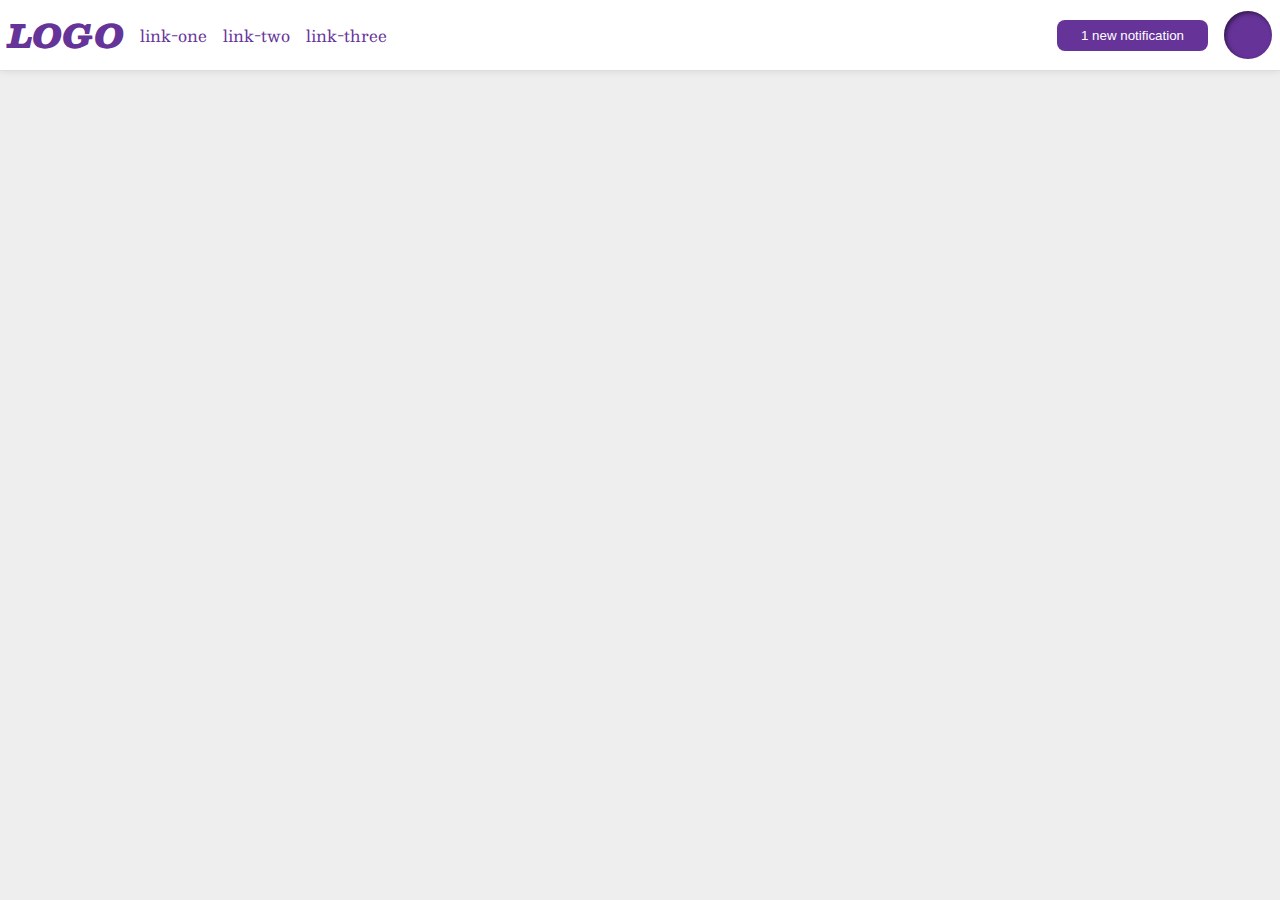
<file: flex/03-flex-header-2/index.html>
<!DOCTYPE html>
<html lang="en">
  <head>
    <meta charset="UTF-8" />
    <meta http-equiv="X-UA-Compatible" content="IE=edge" />
    <meta name="viewport" content="width=device-width, initial-scale=1.0" />
    <title>Flex Header 2</title>
    <link rel="stylesheet" href="style.css" />
  </head>
  <body>
    <div class="header">
      <div class="logolink">
        <div class="logo">LOGO</div>
        <ul class="links">
          <li><a href="google.com">link-one</a></li>
          <li><a href="google.com">link-two</a></li>
          <li><a href="google.com">link-three</a></li>
        </ul>
      </div>
      <div class="btnprof">
        <button class="notifications">1 new notification</button>
        <div class="profile-image"></div>
      </div>
    </div>
  </body>
</html>
</file>
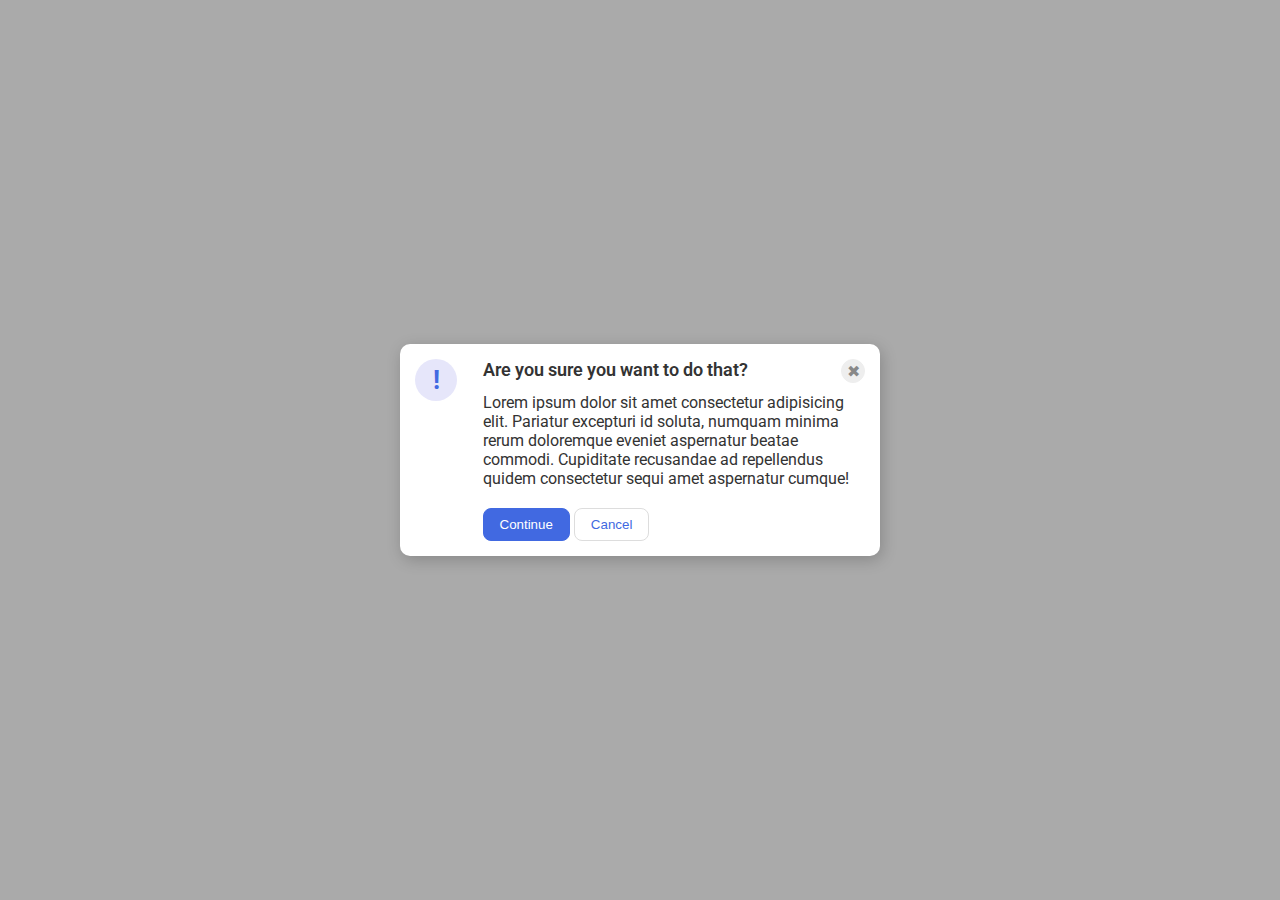
<file: flex/05-flex-modal/index.html>
<!DOCTYPE html>
<html lang="en">
  <head>
    <meta charset="UTF-8" />
    <meta http-equiv="X-UA-Compatible" content="IE=edge" />
    <meta name="viewport" content="width=device-width, initial-scale=1.0" />
    <link rel="stylesheet" href="style.css" />
    <title>Modal</title>
  </head>
  <body>
    <div class="modal">
      <div class="main">
        <div class="icon">!</div>
        <div class="content">
          <div class="row1">
            <div class="header">Are you sure you want to do that?</div>
            <button class="close-button">✖</button>
          </div>
          <div class="text">
            Lorem ipsum dolor sit amet consectetur adipisicing elit. Pariatur
            excepturi id soluta, numquam minima rerum doloremque eveniet
            aspernatur beatae commodi. Cupiditate recusandae ad repellendus
            quidem consectetur sequi amet aspernatur cumque!
          </div>
          <button class="continue">Continue</button>
          <button class="cancel">Cancel</button>
        </div>
      </div>
    </div>
  </body>
</html>
</file>
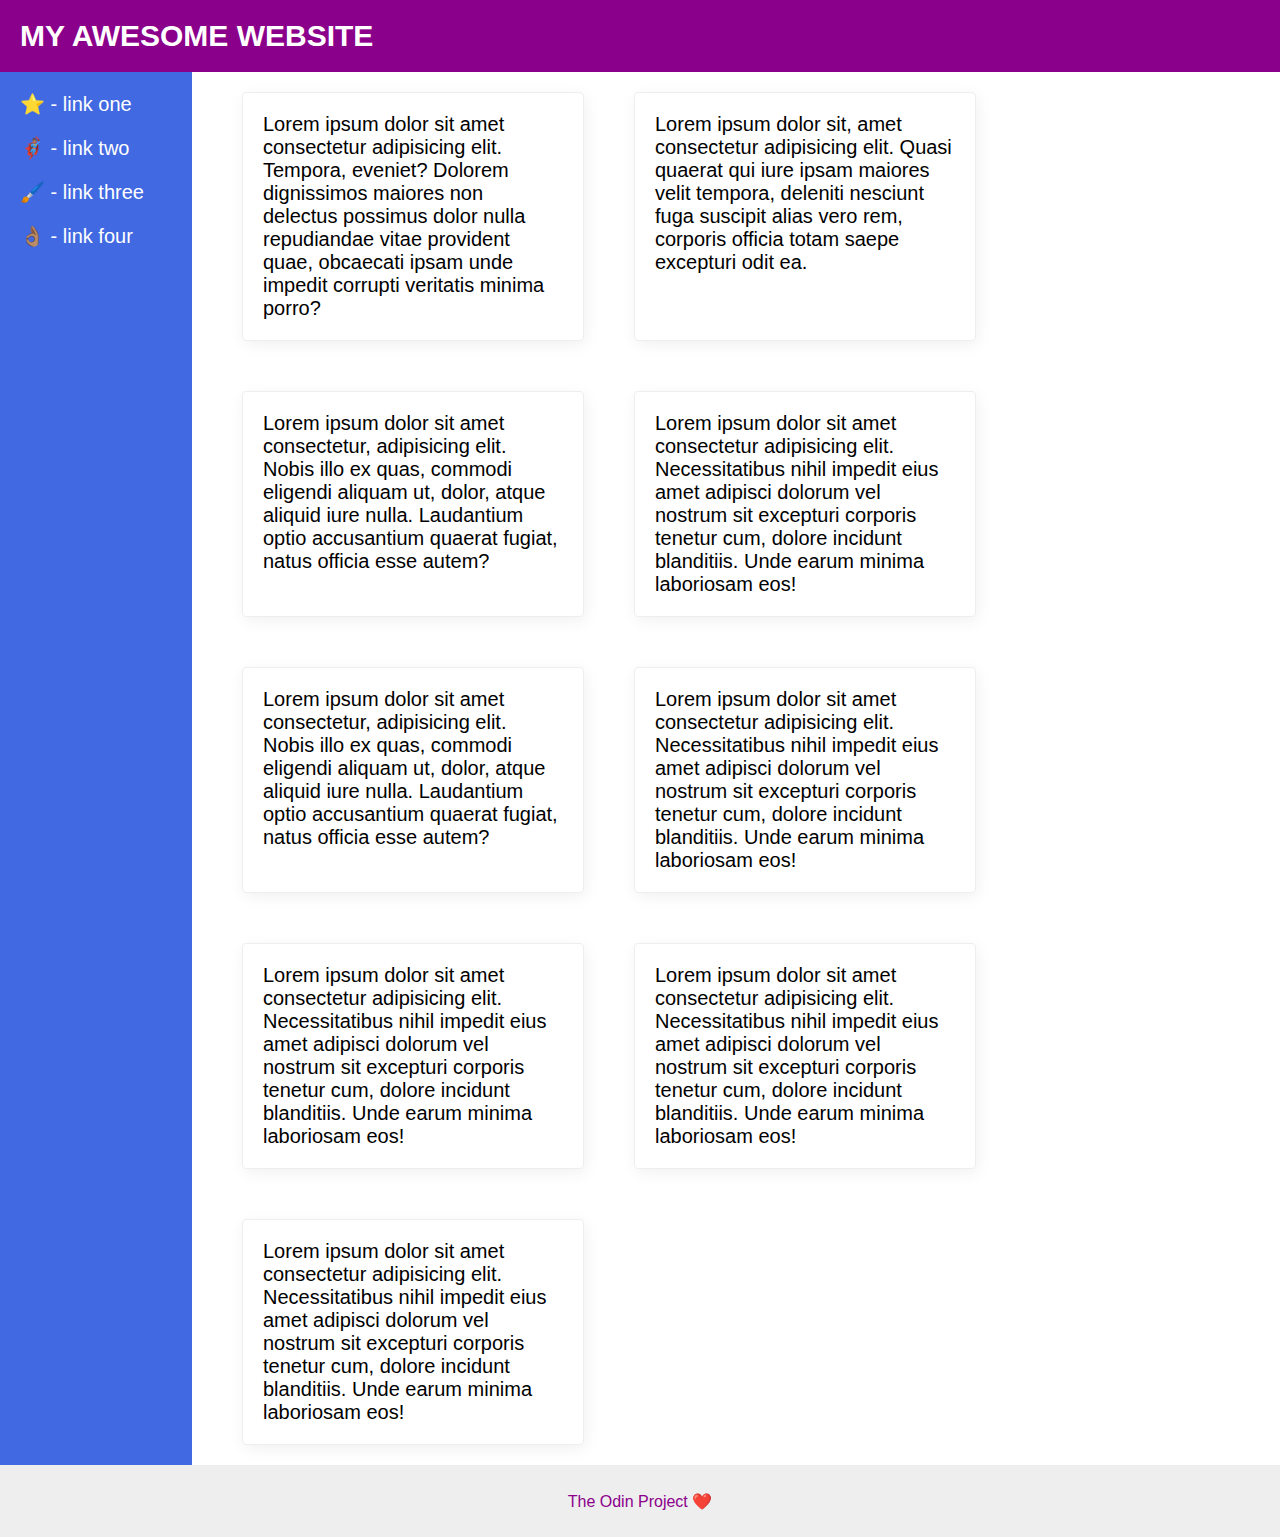
<file: flex/07-flex-layout-2/index.html>
<!DOCTYPE html>
<html lang="en">
  <head>
    <meta charset="UTF-8" />
    <meta http-equiv="X-UA-Compatible" content="IE=edge" />
    <meta name="viewport" content="width=device-width, initial-scale=1.0" />
    <title>The Holy Grail</title>
    <link rel="stylesheet" href="style.css" />
  </head>
  <body>
    <div class="header">MY AWESOME WEBSITE</div>
    <div class="container">
      <div class="sidebar">
        <ul>
          <li><a href="#">⭐ - link one</a></li>
          <li><a href="#">🦸🏽‍♂️ - link two</a></li>
          <li><a href="#">🖌️ - link three</a></li>
          <li><a href="#">👌🏽 - link four</a></li>
        </ul>
      </div>

      <div class="cardcontainer">
        <div class="card">
          Lorem ipsum dolor sit amet consectetur adipisicing elit. Tempora,
          eveniet? Dolorem dignissimos maiores non delectus possimus dolor nulla
          repudiandae vitae provident quae, obcaecati ipsam unde impedit
          corrupti veritatis minima porro?
        </div>
        <div class="card">
          Lorem ipsum dolor sit, amet consectetur adipisicing elit. Quasi
          quaerat qui iure ipsam maiores velit tempora, deleniti nesciunt fuga
          suscipit alias vero rem, corporis officia totam saepe excepturi odit
          ea.
        </div>
        <div class="card">
          Lorem ipsum dolor sit amet consectetur, adipisicing elit. Nobis illo
          ex quas, commodi eligendi aliquam ut, dolor, atque aliquid iure nulla.
          Laudantium optio accusantium quaerat fugiat, natus officia esse autem?
        </div>
        <div class="card">
          Lorem ipsum dolor sit amet consectetur adipisicing elit.
          Necessitatibus nihil impedit eius amet adipisci dolorum vel nostrum
          sit excepturi corporis tenetur cum, dolore incidunt blanditiis. Unde
          earum minima laboriosam eos!
        </div>
        <div class="card">
          Lorem ipsum dolor sit amet consectetur, adipisicing elit. Nobis illo
          ex quas, commodi eligendi aliquam ut, dolor, atque aliquid iure nulla.
          Laudantium optio accusantium quaerat fugiat, natus officia esse autem?
        </div>
        <div class="card">
          Lorem ipsum dolor sit amet consectetur adipisicing elit.
          Necessitatibus nihil impedit eius amet adipisci dolorum vel nostrum
          sit excepturi corporis tenetur cum, dolore incidunt blanditiis. Unde
          earum minima laboriosam eos!
        </div>
        <div class="card">
          Lorem ipsum dolor sit amet consectetur adipisicing elit.
          Necessitatibus nihil impedit eius amet adipisci dolorum vel nostrum
          sit excepturi corporis tenetur cum, dolore incidunt blanditiis. Unde
          earum minima laboriosam eos!
        </div>
        <div class="card">
          Lorem ipsum dolor sit amet consectetur adipisicing elit.
          Necessitatibus nihil impedit eius amet adipisci dolorum vel nostrum
          sit excepturi corporis tenetur cum, dolore incidunt blanditiis. Unde
          earum minima laboriosam eos!
        </div>
        <div class="card">
          Lorem ipsum dolor sit amet consectetur adipisicing elit.
          Necessitatibus nihil impedit eius amet adipisci dolorum vel nostrum
          sit excepturi corporis tenetur cum, dolore incidunt blanditiis. Unde
          earum minima laboriosam eos!
        </div>
      </div>
    </div>

    <div class="footer">The Odin Project ❤️</div>
  </body>
</html>
</file>
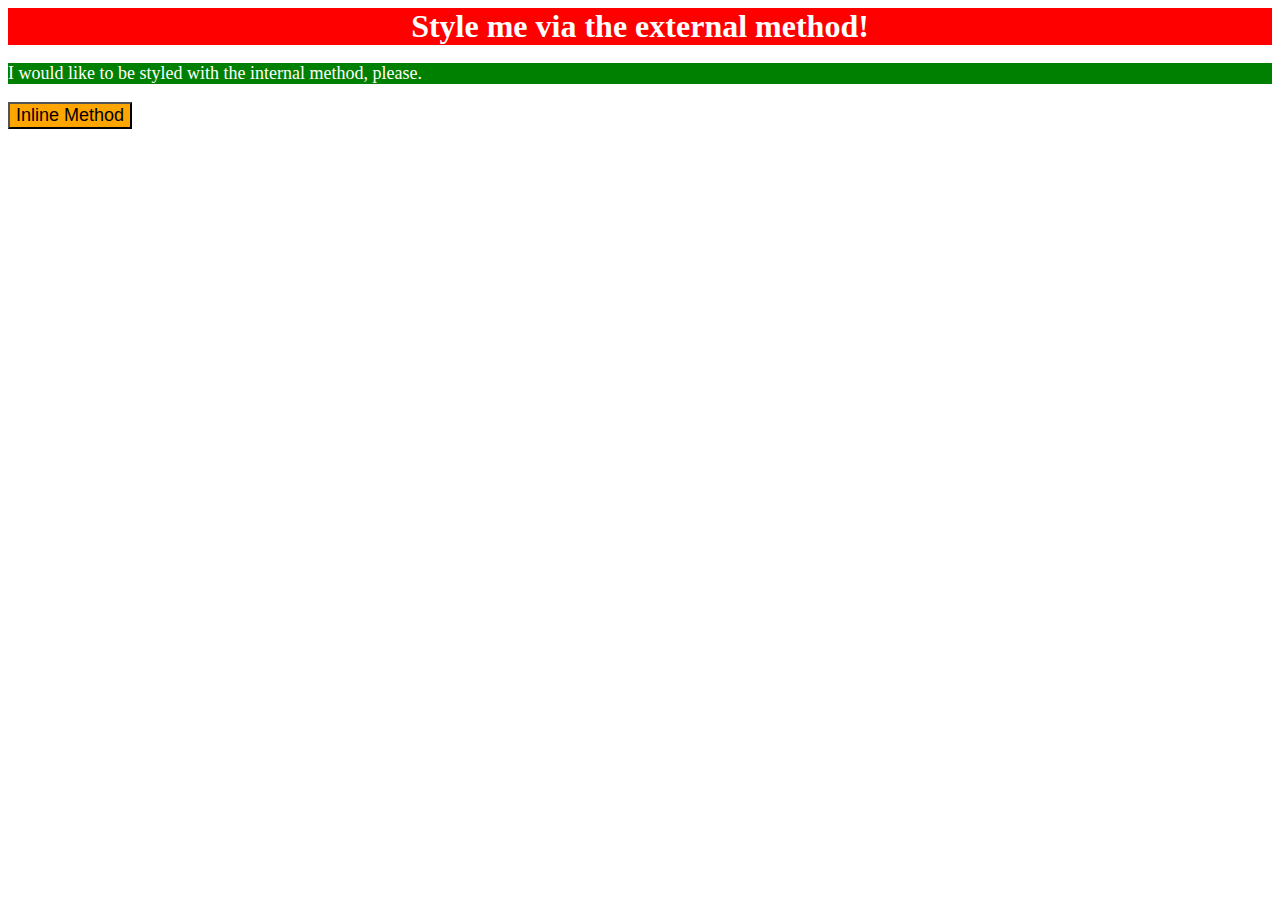
<file: foundations/01-css-methods/index.html>
<!DOCTYPE html>
<html lang="en">
  <head>
    <meta charset="UTF-8">
    <meta http-equiv="X-UA-Compatible" content="IE=edge">
    <meta name="viewport" content="width=device-width, initial-scale=1.0">
    <link rel="stylesheet" type="text/css" href="./style.css">
    <style>
      p {
        background-color: green;
        color: white;
        font-size: 18px;
      }
    </style>
    <title>Methods for Adding CSS</title>
  </head>
  <body>
    <div>Style me via the external method!</div>
    <p >I would like to be styled with the internal method, please.</p>
    <button style="background-color: orange; font-size:18px">Inline Method</button>
  </body>
</html>
</file>
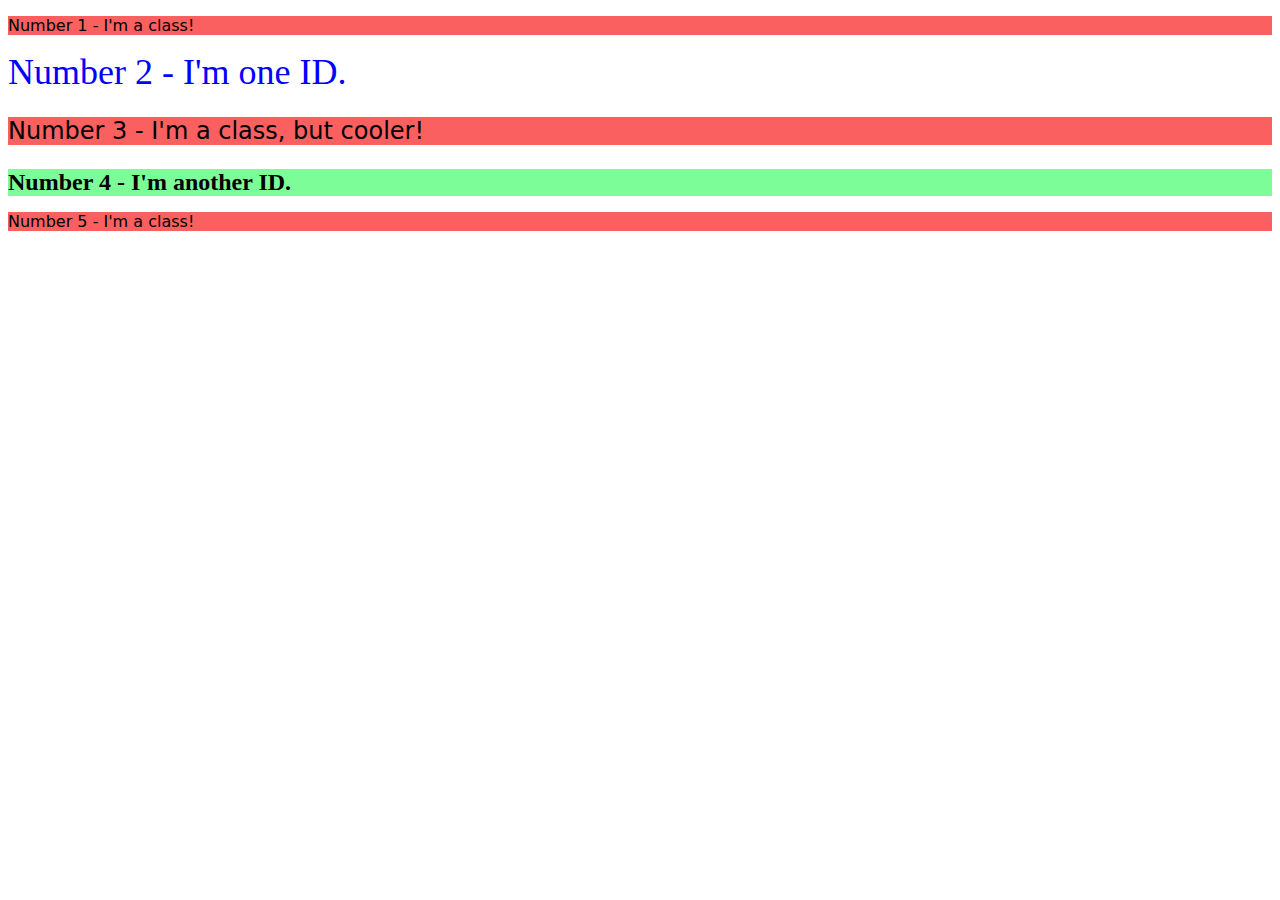
<file: foundations/02-class-id-selectors/index.html>
<!DOCTYPE html>
<html lang="en">
  <head>
    <meta charset="UTF-8">
    <meta http-equiv="X-UA-Compatible" content="IE=edge">
    <meta name="viewport" content="width=device-width, initial-scale=1.0">
    <title>Class and ID Selectors</title>
    <link rel="stylesheet" href="./style.css">
  </head>
  <body>
    <p class="oddno">Number 1 - I'm a class!</p>
    <div id="no2">Number 2 - I'm one ID.</div>
    <p class="oddno cool">Number 3 - I'm a class, but cooler!</p>
    <div id="no4">Number 4 - I'm another ID.</div>
    <p class="oddno">Number 5 - I'm a class!</p>
  </body>
</html>
</file>
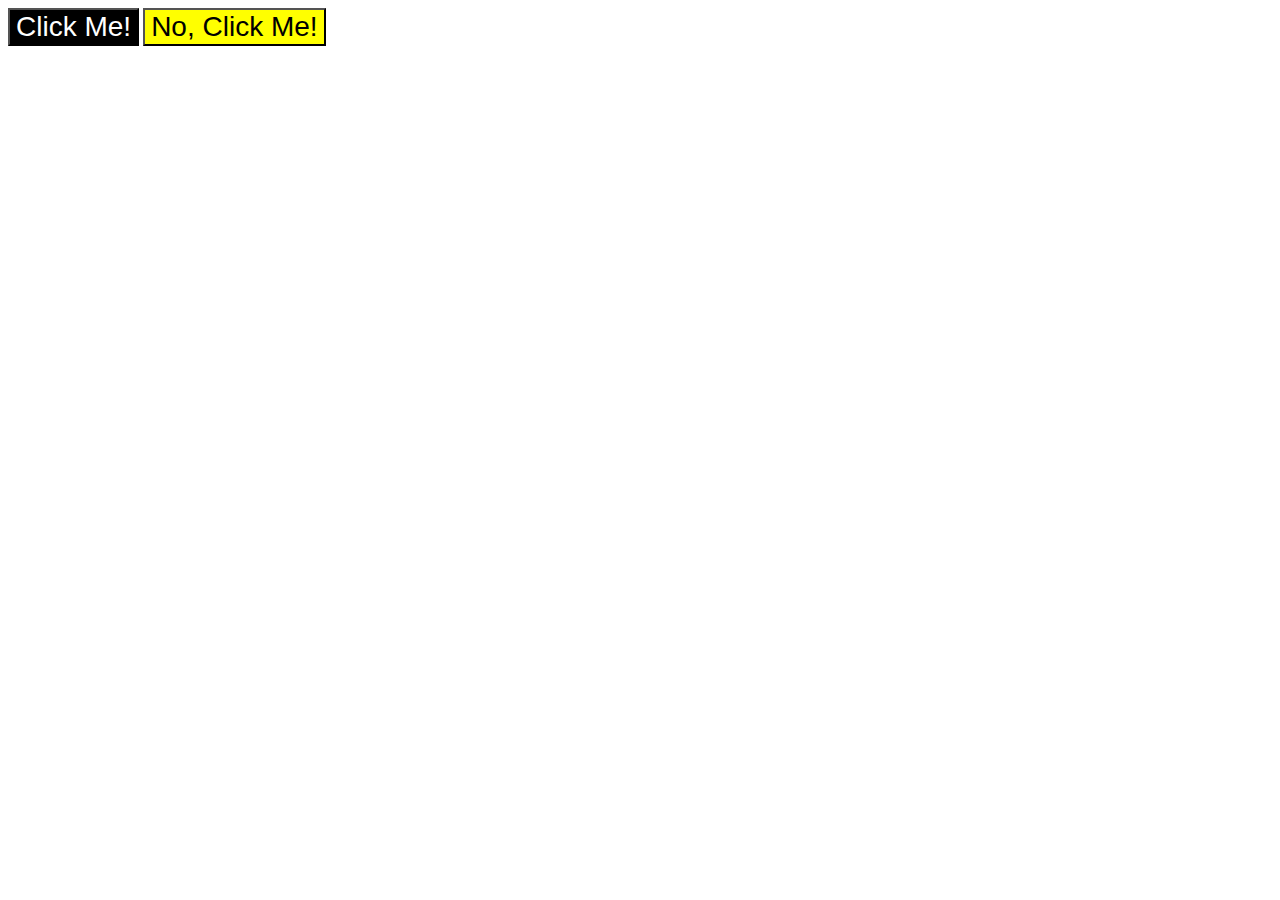
<file: foundations/03-grouping-selectors/index.html>
<!DOCTYPE html>
<html lang="en">
  <head>
    <meta charset="UTF-8">
    <meta http-equiv="X-UA-Compatible" content="IE=edge">
    <meta name="viewport" content="width=device-width, initial-scale=1.0">
    <title>Grouping Selectors</title>
    <link rel="stylesheet" href="style.css">
  </head>
  <body>
    <button class="btn1">Click Me!</button>
    <button class="btn2">No, Click Me!</button>
  </body>
</html>
</file>
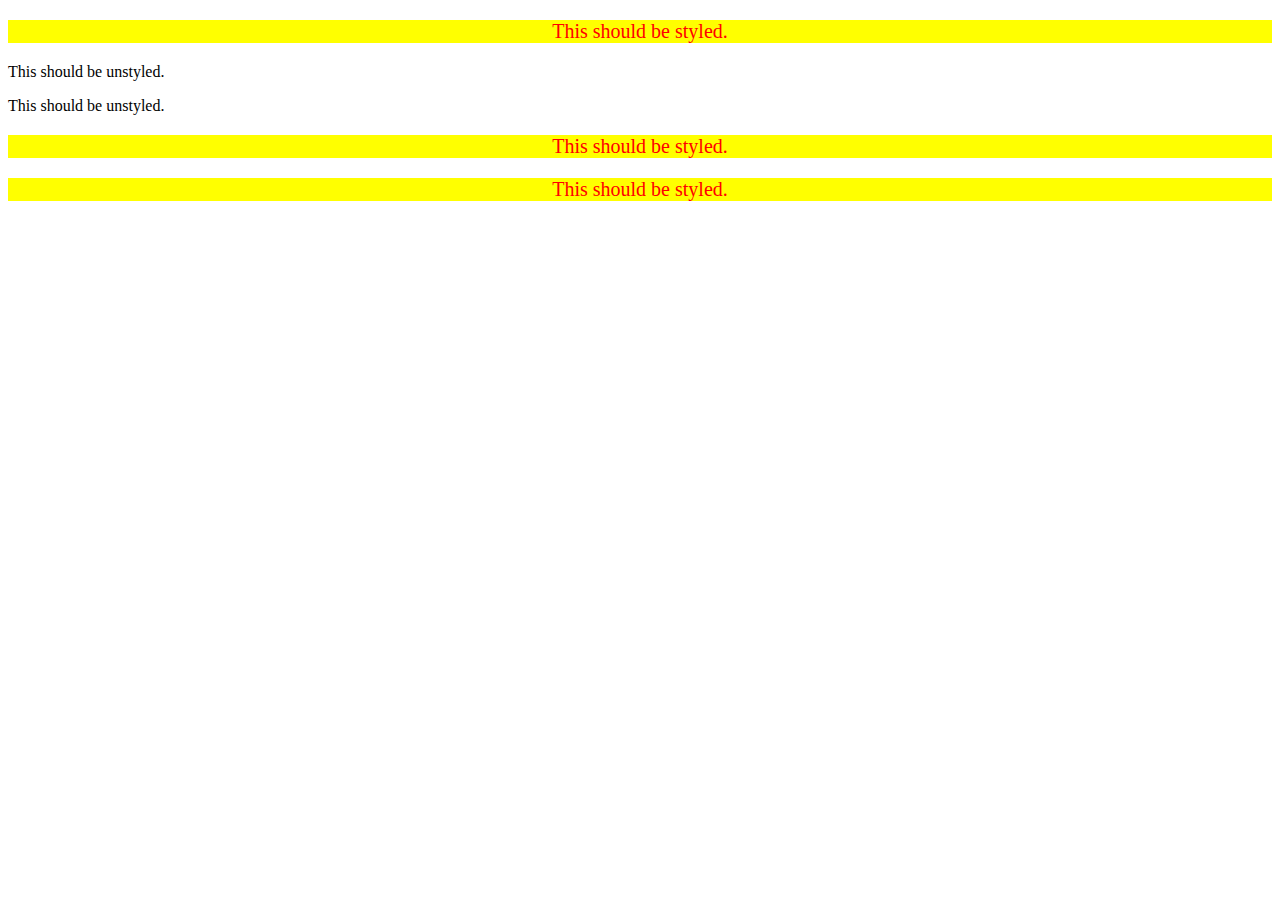
<file: foundations/05-descendant-combinator/index.html>
<!DOCTYPE html>
<html lang="en">
  <head>
    <meta charset="UTF-8">
    <meta http-equiv="X-UA-Compatible" content="IE=edge">
    <meta name="viewport" content="width=device-width, initial-scale=1.0">
    <title>Descendant Combinator</title>
    <link rel="stylesheet" href="./style.css">
  </head>
  <body>
    <div class="container">
      <p class="text">This should be styled.</p>
    </div>
    <p class="text">This should be unstyled.</p>
    <p class="text">This should be unstyled.</p>
    <div class="container">
      <p class="text">This should be styled.</p>
      <p class="text">This should be styled.</p>
    </div>
  </body>
</html>
</file>
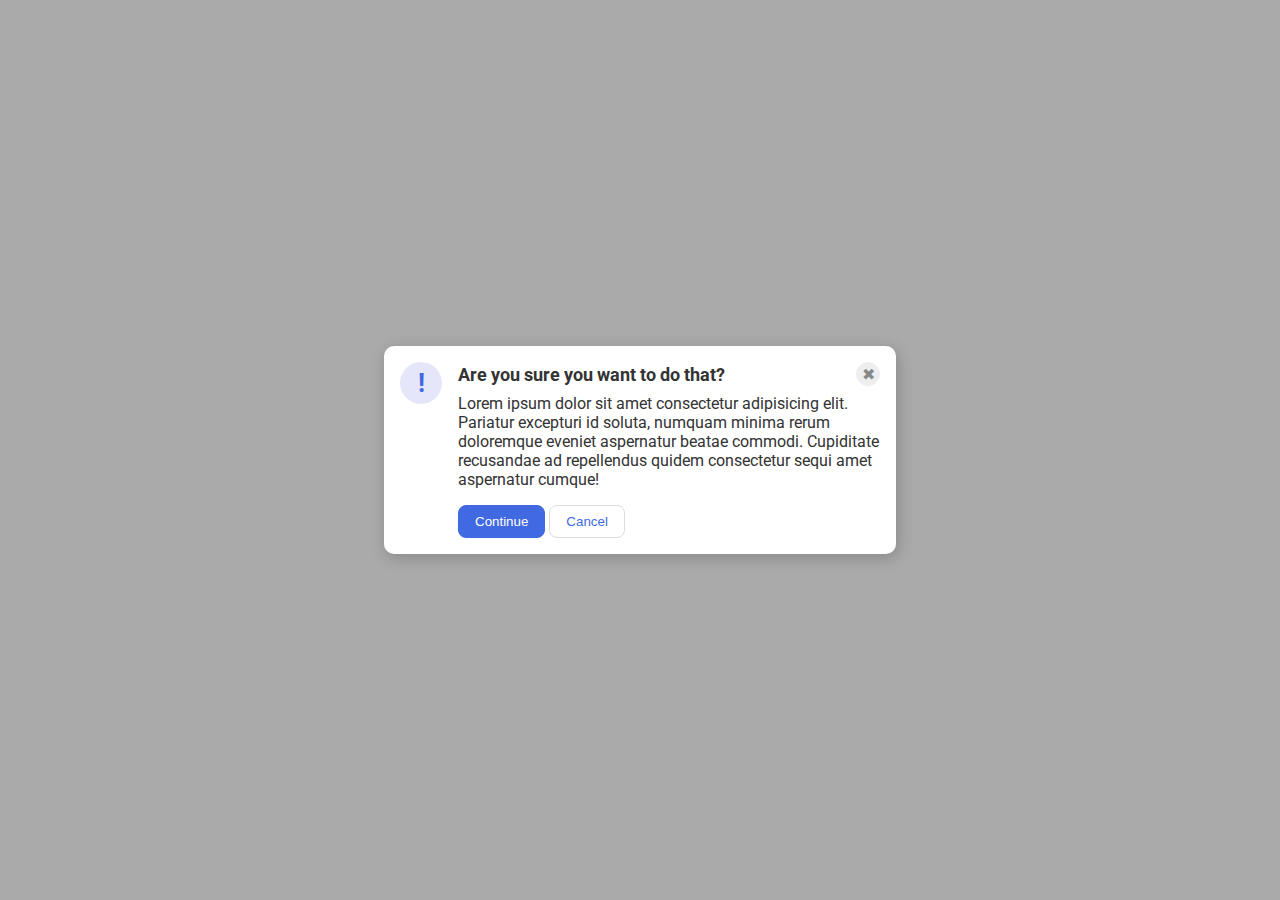
<file: flex/05-flex-modal/solution/solution.html>
<!DOCTYPE html>
<html lang="en">
  <head>
    <meta charset="UTF-8" />
    <meta http-equiv="X-UA-Compatible" content="IE=edge" />
    <meta name="viewport" content="width=device-width, initial-scale=1.0" />
    <link rel="stylesheet" href="solution.css" />
    <title>Modal</title>
  </head>
  <body>
    <div class="modal">
      <div class="icon">!</div>
      <!-- additional container used here -->
      <div class="comtainer">
        <!-- header div was moved to encompass the close button as well -->
        <div class="header">
          Are you sure you want to do that?
          <button class="close-button">✖</button>
        </div>
        <div class="text">
          Lorem ipsum dolor sit amet consectetur adipisicing elit. Pariatur
          excepturi id soluta, numquam minima rerum doloremque eveniet
          aspernatur beatae commodi. Cupiditate recusandae ad repellendus quidem
          consectetur sequi amet aspernatur cumque!
        </div>
        <button class="continue">Continue</button>
        <button class="cancel">Cancel</button>
      </div>
    </div>
  </body>
</html>
</file>
<file: flex/03-flex-header-2/style.css>
/* this is some magical font-importing.  
you'll learn about it later. */
@import url("https://fonts.googleapis.com/css2?family=Besley:ital,wght@0,400;1,900&display=swap");

body {
  margin: 0;
  background: #eee;
  font-family: Besley, serif;
}

.header {
  background: white;
  border-bottom: 1px solid #ddd;
  box-shadow: 0 0 8px rgba(0, 0, 0, 0.1);
  display: flex;
  justify-content: space-between;
  padding: 8px;
}

.profile-image {
  background: rebeccapurple;
  box-shadow: inset 2px 2px 4px rgba(0, 0, 0, 0.5);
  border-radius: 50%;
  width: 48px;
  height: 48px;
}

.logo {
  color: rebeccapurple;
  font-size: 32px;
  font-weight: 900;
  font-style: italic;
}

button {
  border: none;
  border-radius: 8px;
  background: rebeccapurple;
  color: white;
  padding: 8px 24px;
}

a {
  /* this removes the line under our links */
  text-decoration: none;
  color: rebeccapurple;
}

ul {
  list-style-type: none;
  display: flex;
  gap: 16px;
  padding: 0;
  margin: 0;
  /* align-items: center; */
}

.btnprof,
.logolink {
  display: flex;
  /* justify-content: flex-end; */
  align-items: center;
  gap: 16px;
}
</file>
<file: flex/05-flex-modal/style.css>
@import url("https://fonts.googleapis.com/css2?family=Roboto:wght@400;700&display=swap");
* {
  box-sizing: border-box;
}
html,
body {
  height: 100%;
}

body {
  font-family: Roboto, sans-serif;
  margin: 0;
  background: #aaa;
  color: #333;
  /* I'll give you this one for free lol */
  display: flex;
  align-items: center;
  justify-content: center;
}

.modal {
  background: white;
  width: 480px;
  border-radius: 10px;
  box-shadow: 2px 4px 16px rgba(0, 0, 0, 0.2);
  padding: 15px;
}

.icon {
  color: royalblue;
  font-size: 26px;
  font-weight: 700;
  background: lavender;
  width: 42px;
  height: 42px;
  border-radius: 50%;
  display: flex;
  align-items: center;
  justify-content: center;
  flex-shrink: 0;
}

.close-button {
  background: #eee;
  border-radius: 50%;
  color: #888;
  font-weight: 400;
  font-size: 16px;
  height: 24px;
  width: 24px;
  display: flex;
  align-items: center;
  justify-content: center;
  border: 1px solid #eee;
  padding: 0;
}

button {
  cursor: pointer;
  padding: 8px 16px;
  border-radius: 8px;
}

button.continue {
  background: royalblue;
  border: 1px solid royalblue;
  color: white;
}

button.cancel {
  background: white;
  border: 1px solid #ddd;
  color: royalblue;
}

.main {
  display: flex;
  justify-content: space-between;
}

.row1 {
  display: flex;
  justify-content: space-between;
  align-items: flex-start;
  font-size: 18px;
  font-weight: 600;
  margin-bottom: 10px;
}

.content {
  width: 85%;
}

.text {
  margin-bottom: 20px;
  font-size: 16px;
}
</file>
<file: flex/07-flex-layout-2/style.css>
body {
  font-family: -apple-system, BlinkMacSystemFont, "Segoe UI", Roboto, Oxygen,
    Ubuntu, Cantarell, "Open Sans", "Helvetica Neue", sans-serif;
  margin: 0;
  min-height: 100vh;
}

.header {
  height: 72px;
  background: darkmagenta;
  color: white;
}

.footer {
  height: 72px;
  background: #eee;
  color: darkmagenta;
}

.sidebar {
  width: 300px;
  background: royalblue;
  box-sizing: border-box;
}

.card {
  border: 1px solid #eee;
  box-shadow: 2px 4px 16px rgba(0, 0, 0, 0.06);
  border-radius: 4px;
}

/* My solution */

body {
  display: flex;
  flex-direction: column;
  justify-content: space-between;
  flex: 1;
}

.header {
  display: flex;
  justify-content: flex-start;
  align-items: center;
  padding: 0 20px;
  font-weight: 800;
  font-size: 30px;
}

.footer {
  display: flex;
  justify-content: center;
  align-items: center;
}

ul {
  list-style-type: none;
  margin: 0;
  padding: 0;
}

a {
  text-decoration: none;
  color: white;
}

li {
  margin: 20px;
  font-weight: 500;
  font-size: 20px;
}
.container {
  display: flex;
  flex: 1;
  gap: 30px;
}

.cardcontainer {
  display: flex;
  flex-wrap: wrap;
  column-gap: 50px;
  row-gap: 50px;
  padding: 20px;
}

.card {
  font-size: 20px;
  max-width: 300px;
  padding: 20px;
}

.sidebar {
  min-width: 15%;
}
</file>
<file: foundations/01-css-methods/style.css>
div {
    background-color: red;
    text-align: center;
    color: white;
    font-size: 32px;
    font-weight: bold;
}
</file>
<file: foundations/02-class-id-selectors/style.css>
.oddno {
    background-color: rgb(250, 96, 96);
    font-family: Verdana, "DejaVu Sans", sans-serif;
}
#no2 {
    color: blue;
    font-size: 36px;
}
.cool {
    font-size: 24px;
}
#no4 {
    background-color: rgb(124, 253, 152);
    font-size: 24px;
    font-weight: bold;
}
</file>
<file: foundations/03-grouping-selectors/style.css>
.btn1, 
.btn2 {
    font-family: Helvetica, "Times New Roman", sans-serif;
    font-size: 28px;
}

.btn1 {
    background-color: black;
    color: white;
}

.btn2 {
    background-color: yellow;
}
</file>
<file: foundations/05-descendant-combinator/style.css>
div p {
    background-color: yellow;
    color: red;
    font-size: 20px;
    text-align: center;
}
</file>
<file: flex/05-flex-modal/solution/solution.css>
@import url("https://fonts.googleapis.com/css2?family=Roboto:wght@400;700&display=swap");

html,
body {
  height: 100%;
}

body {
  font-family: Roboto, sans-serif;
  margin: 0;
  background: #aaa;
  color: #333;
  /* I'll give you this one for free */
  display: flex;
  align-items: center;
  justify-content: center;
}

.modal {
  background: white;
  width: 480px;
  border-radius: 10px;
  box-shadow: 2px 4px 16px rgba(0, 0, 0, 0.2);
}

.icon {
  color: royalblue;
  font-size: 26px;
  font-weight: 700;
  background: lavender;
  width: 42px;
  height: 42px;
  border-radius: 50%;
  display: flex;
  align-items: center;
  justify-content: center;
}

.close-button {
  background: #eee;
  border-radius: 50%;
  color: #888;
  font-weight: 400;
  font-size: 16px;
  height: 24px;
  width: 24px;
  display: flex;
  align-items: center;
  justify-content: center;
  border: 1px solid #eee;
  padding: 0;
}

button {
  cursor: pointer;
  padding: 8px 16px;
  border-radius: 8px;
}

button.continue {
  background: royalblue;
  border: 1px solid royalblue;
  color: white;
}

button.cancel {
  background: white;
  border: 1px solid #ddd;
  color: royalblue;
}

/* SOLUTION: */

.modal {
  display: flex;
  gap: 16px;
  padding: 16px;
}

.icon {
  /* this keeps the icon from getting smashed by the text */
  flex-shrink: 0;
}
/* header container should be wrapped around the button element as well in order for flex style to work */
.header {
  display: flex;
  align-items: center;
  justify-content: space-between;
  font-size: 18px;
  font-weight: 700;
  margin-bottom: 8px;
}

.text {
  margin-bottom: 16px;
}
</file>
